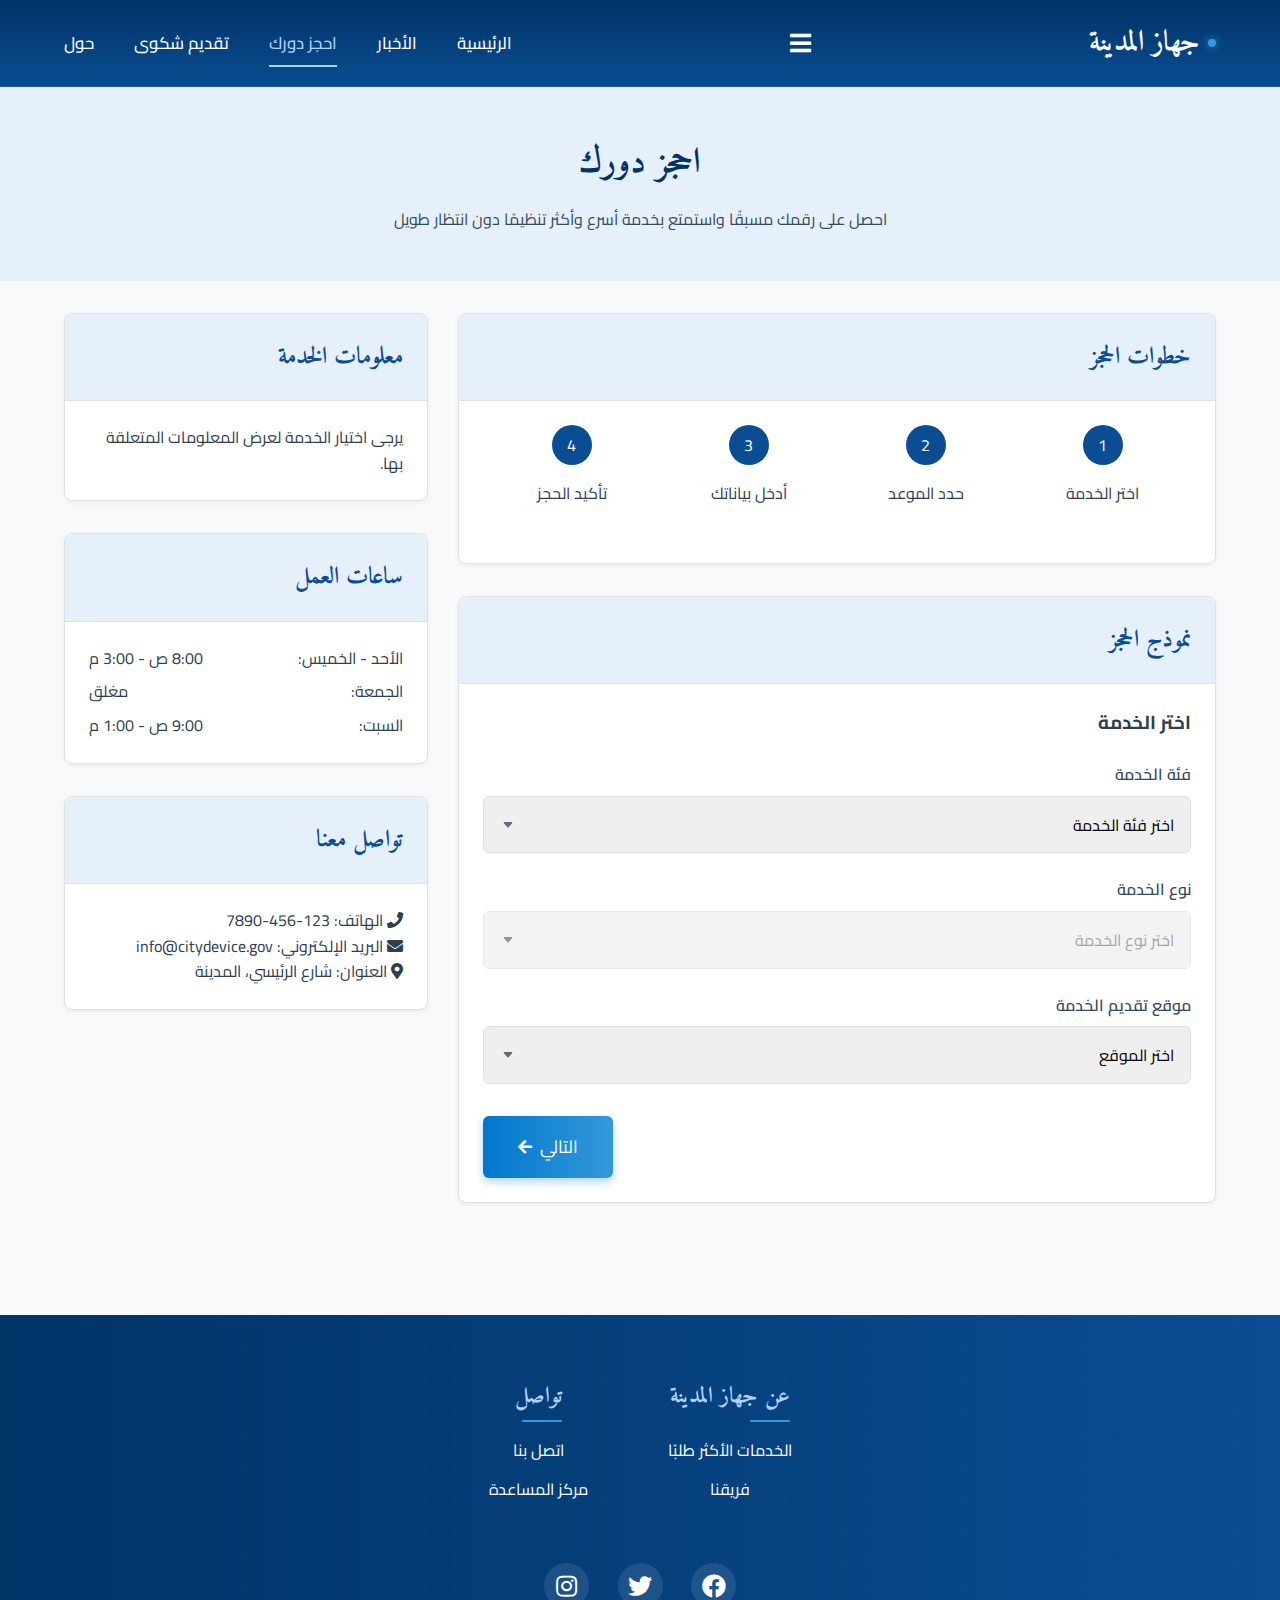
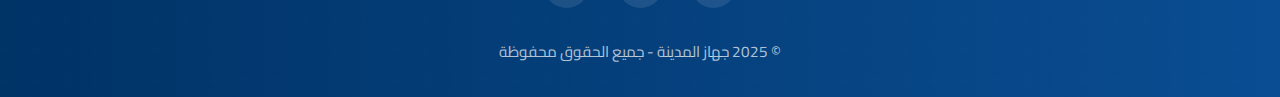
<file: booking.html>
<!DOCTYPE html>
<html lang="ar" dir="rtl">
<head>
    <meta charset="UTF-8">
    <meta name="viewport" content="width=device-width, initial-scale=1.0">
    <title>احجز دورك - جهاز المدينة</title>
    <!-- Font Awesome -->
    <link rel="stylesheet" href="https://cdnjs.cloudflare.com/ajax/libs/font-awesome/5.15.4/css/all.min.css">
    <!-- Google Fonts - Arabic -->
    <link href="https://fonts.googleapis.com/css2?family=Amiri:wght@400;700&family=Cairo:wght@400;500;600;700&family=Tajawal:wght@400;500;700&display=swap" rel="stylesheet">
    <!-- CSS (نفس ملف CSS من الصفحة الرئيسية) -->
    <link rel="stylesheet" href="style.css">
</head>
<body>
    <!-- Header (نفس الهيدر من الصفحة الرئيسية) -->
    <header class="header">
        <nav class="navbar">
            <div class="navbar-container">
                <div class="logo">
                    <a href="index.html">جهاز المدينة</a>
                </div>
                <input type="checkbox" id="menu-toggle" class="menu-toggle">
                <label for="menu-toggle" class="hamburger">
                    <i class="fas fa-bars"></i>
                </label>
                <ul class="nav-links">
                    <li><a href="index.html">الرئيسية</a></li>
                    <li><a href="news.html">الأخبار</a></li>
                    <li><a href="booking.html" class="active">احجز دورك</a></li>
                    <li><a href="complaint.html">تقديم شكوى</a></li>
                    <li><a href="about.html">حول</a></li>
                </ul>
            </div>
        </nav>
    </header>

    <!-- Main Content -->
    <main>
        <!-- Page Header -->
        <div class="page-header">
            <div class="container">
                <h1>احجز دورك</h1>
                <p>احصل على رقمك مسبقًا واستمتع بخدمة أسرع وأكثر تنظيمًا دون انتظار طويل</p>
            </div>
        </div>

        <div class="container">
            <div class="row">
                <div class="col-lg-8">
                    <!-- Booking Steps -->
                    <div class="card" style="margin-bottom: 2rem;">
                        <div class="card-header">
                            <h2>خطوات الحجز</h2>
                        </div>
                        <div class="card-body">
                            <div style="display: flex; justify-content: space-between; margin-bottom: 2rem;">
                                <div style="text-align: center; flex: 1;">
                                    <div style="width: 40px; height: 40px; background-color: var(--primary); color: white; border-radius: 50%; display: flex; align-items: center; justify-content: center; margin: 0 auto 1rem;">1</div>
                                    <p>اختر الخدمة</p>
                                </div>
                                <div style="text-align: center; flex: 1;">
                                    <div style="width: 40px; height: 40px; background-color: var(--primary); color: white; border-radius: 50%; display: flex; align-items: center; justify-content: center; margin: 0 auto 1rem;">2</div>
                                    <p>حدد الموعد</p>
                                </div>
                                <div style="text-align: center; flex: 1;">
                                    <div style="width: 40px; height: 40px; background-color: var(--primary); color: white; border-radius: 50%; display: flex; align-items: center; justify-content: center; margin: 0 auto 1rem;">3</div>
                                    <p>أدخل بياناتك</p>
                                </div>
                                <div style="text-align: center; flex: 1;">
                                    <div style="width: 40px; height: 40px; background-color: var(--primary); color: white; border-radius: 50%; display: flex; align-items: center; justify-content: center; margin: 0 auto 1rem;">4</div>
                                    <p>تأكيد الحجز</p>
                                </div>
                            </div>
                        </div>
                    </div>

                    <!-- Booking Form -->
                    <div class="card">
                        <div class="card-header">
                            <h2>نموذج الحجز</h2>
                        </div>
                        <div class="card-body">
                            <form id="bookingForm">
                                <!-- Step 1: Choose Service -->
                                <div id="step1" class="booking-step">
                                    <h3 style="margin-bottom: 1.5rem;">اختر الخدمة</h3>
                                    
                                    <div class="form-group">
                                        <label class="form-label" for="serviceCategory">فئة الخدمة</label>
                                        <select class="form-select" id="serviceCategory" required>
                                            <option value="" selected disabled>اختر فئة الخدمة</option>
                                            <option value="real-estate">الخدمات العقارية</option>
                                            <option value="permits">التراخيص</option>
                                            <option value="certificates">الشهادات</option>
                                            <option value="other">خدمات أخرى</option>
                                        </select>
                                    </div>
                                    
                                    <div class="form-group">
                                        <label class="form-label" for="serviceType">نوع الخدمة</label>
                                        <select class="form-select" id="serviceType" required disabled>
                                            <option value="" selected disabled>اختر نوع الخدمة</option>
                                            <!-- Options will be populated based on the selected category -->
                                        </select>
                                    </div>
                                    
                                    <div class="form-group">
                                        <label class="form-label" for="serviceLocation">موقع تقديم الخدمة</label>
                                        <select class="form-select" id="serviceLocation" required>
                                            <option value="" selected disabled>اختر الموقع</option>
                                            <option value="main">المقر الرئيسي</option>
                                            <option value="north">فرع المنطقة الشمالية</option>
                                            <option value="south">فرع المنطقة الجنوبية</option>
                                            <option value="east">فرع المنطقة الشرقية</option>
                                            <option value="west">فرع المنطقة الغربية</option>
                                        </select>
                                    </div>
                                    
                                    <div style="text-align: left; margin-top: 2rem;">
                                        <button type="button" class="btn" id="nextToStep2">
                                            التالي <i class="fas fa-arrow-left"></i>
                                        </button>
                                    </div>
                                </div>
                                
                                <!-- Step 2: Choose Date and Time -->
                                <div id="step2" class="booking-step" style="display: none;">
                                    <h3 style="margin-bottom: 1.5rem;">حدد الموعد</h3>
                                    
                                    <div class="form-group">
                                        <label class="form-label" for="bookingDate">تاريخ الحجز</label>
                                        <input type="date" class="form-control" id="bookingDate" required>
                                    </div>
                                    
                                    <div class="form-group">
                                        <label class="form-label" for="bookingTime">وقت الحجز</label>
                                        <select class="form-select" id="bookingTime" required>
                                            <option value="" selected disabled>اختر الوقت</option>
                                            <option value="09:00">09:00 صباحًا</option>
                                            <option value="10:00">10:00 صباحًا</option>
                                            <option value="11:00">11:00 صباحًا</option>
                                            <option value="12:00">12:00 ظهرًا</option>
                                            <option value="13:00">01:00 مساءً</option>
                                            <option value="14:00">02:00 مساءً</option>
                                        </select>
                                    </div>
                                    
                                    <div style="text-align: right; margin-top: 2rem; display: flex; gap: 1rem;">
                                        <button type="button" class="btn" id="backToStep1" style="background: var(--primary-lighter); color: var(--primary);">
                                            <i class="fas fa-arrow-right"></i> السابق
                                        </button>
                                        <button type="button" class="btn" id="nextToStep3">
                                            التالي <i class="fas fa-arrow-left"></i>
                                        </button>
                                    </div>
                                </div>
                                
                                <!-- Step 3: Personal Information -->
                                <div id="step3" class="booking-step" style="display: none;">
                                    <h3 style="margin-bottom: 1.5rem;">أدخل بياناتك</h3>
                                    
                                    <div class="form-group">
                                        <label class="form-label" for="fullName">الاسم الكامل</label>
                                        <input type="text" class="form-control" id="fullName" placeholder="أدخل اسمك الكامل" required>
                                    </div>
                                    
                                    <div class="form-group">
                                        <label class="form-label" for="nationalId">رقم الهوية</label>
                                        <input type="text" class="form-control" id="nationalId" placeholder="أدخل رقم الهوية" required>
                                    </div>
                                    
                                    <div class="form-group">
                                        <label class="form-label" for="phoneNumber">رقم الهاتف</label>
                                        <input type="tel" class="form-control" id="phoneNumber" placeholder="أدخل رقم هاتفك" required>
                                    </div>
                                    
                                    <div class="form-group">
                                        <label class="form-label" for="email">البريد الإلكتروني</label>
                                        <input type="email" class="form-control" id="email" placeholder="أدخل بريدك الإلكتروني" required>
                                    </div>
                                    
                                    <div style="text-align: right; margin-top: 2rem; display: flex; gap: 1rem;">
                                        <button type="button" class="btn" id="backToStep2" style="background: var(--primary-lighter); color: var(--primary);">
                                            <i class="fas fa-arrow-right"></i> السابق
                                        </button>
                                        <button type="button" class="btn" id="nextToStep4">
                                            التالي <i class="fas fa-arrow-left"></i>
                                        </button>
                                    </div>
                                </div>
                                
                                <!-- Step 4: Confirmation -->
                                <div id="step4" class="booking-step" style="display: none;">
                                    <h3 style="margin-bottom: 1.5rem;">تأكيد الحجز</h3>
                                    
                                    <div class="alert alert-info">
                                        <p>يرجى مراجعة بيانات الحجز قبل التأكيد</p>
                                    </div>
                                    
                                    <div style="background-color: var(--primary-lighter); padding: 1.5rem; border-radius: 8px; margin-bottom: 1.5rem;">
                                        <h4 style="margin-bottom: 1rem;">ملخص الحجز</h4>
                                        
                                        <div style="display: flex; margin-bottom: 0.5rem;">
                                            <div style="width: 40%; font-weight: 600;">الخدمة:</div>
                                            <div id="summaryService">-</div>
                                        </div>
                                        
                                        <div style="display: flex; margin-bottom: 0.5rem;">
                                            <div style="width: 40%; font-weight: 600;">الموقع:</div>
                                            <div id="summaryLocation">-</div>
                                        </div>
                                        
                                        <div style="display: flex; margin-bottom: 0.5rem;">
                                            <div style="width: 40%; font-weight: 600;">التاريخ:</div>
                                            <div id="summaryDate">-</div>
                                        </div>
                                        
                                        <div style="display: flex; margin-bottom: 0.5rem;">
                                            <div style="width: 40%; font-weight: 600;">الوقت:</div>
                                            <div id="summaryTime">-</div>
                                        </div>
                                        
                                        <div style="display: flex; margin-bottom: 0.5rem;">
                                            <div style="width: 40%; font-weight: 600;">الاسم:</div>
                                            <div id="summaryName">-</div>
                                        </div>
                                        
                                        <div style="display: flex; margin-bottom: 0.5rem;">
                                            <div style="width: 40%; font-weight: 600;">رقم الهاتف:</div>
                                            <div id="summaryPhone">-</div>
                                        </div>
                                    </div>
                                    
                                    <div class="form-group">
                                        <div style="display: flex; align-items: center; gap: 0.5rem;">
                                            <input type="checkbox" id="termsAgreement" required>
                                            <label for="termsAgreement">أوافق على الشروط والأحكام</label>
                                        </div>
                                    </div>
                                    
                                    <div style="text-align: right; margin-top: 2rem; display: flex; gap: 1rem;">
                                        <button type="button" class="btn" id="backToStep3" style="background: var(--primary-lighter); color: var(--primary);">
                                            <i class="fas fa-arrow-right"></i> السابق
                                        </button>
                                        <button type="submit" class="btn btn-success">
                                            <i class="fas fa-check"></i> تأكيد الحجز
                                        </button>
                                    </div>
                                </div>
                            </form>
                        </div>
                    </div>
                </div>
                
                <div class="col-lg-4">
                    <!-- Sidebar -->
                    <div class="card">
                        <div class="card-header">
                            <h2>معلومات الخدمة</h2>
                        </div>
                        <div class="card-body">
                            <div id="serviceInfo">
                                <p>يرجى اختيار الخدمة لعرض المعلومات المتعلقة بها.</p>
                            </div>
                        </div>
                    </div>
                    
                    <div class="card" style="margin-top: 2rem;">
                        <div class="card-header">
                            <h2>ساعات العمل</h2>
                        </div>
                        <div class="card-body">
                            <div style="display: flex; justify-content: space-between; margin-bottom: 0.5rem;">
                                <span>الأحد - الخميس:</span>
                                <span>8:00 ص - 3:00 م</span>
                            </div>
                            <div style="display: flex; justify-content: space-between; margin-bottom: 0.5rem;">
                                <span>الجمعة:</span>
                                <span>مغلق</span>
                            </div>
                            <div style="display: flex; justify-content: space-between;">
                                <span>السبت:</span>
                                <span>9:00 ص - 1:00 م</span>
                            </div>
                        </div>
                    </div>
                    
                    <div class="card" style="margin-top: 2rem;">
                        <div class="card-header">
                            <h2>تواصل معنا</h2>
                        </div>
                        <div class="card-body">
                            <p><i class="fas fa-phone"></i> الهاتف: 123-456-7890</p>
                            <p><i class="fas fa-envelope"></i> البريد الإلكتروني: info@citydevice.gov</p>
                            <p><i class="fas fa-map-marker-alt"></i> العنوان: شارع الرئيسي، المدينة</p>
                        </div>
                    </div>
                </div>
            </div>
        </div>
    </main>

    <!-- Footer (نفس الفوتر من الصفحة الرئيسية) -->
    <footer class="footer">
        <div class="footer-container">
            <div class="footer-column">
                <h3>عن جهاز المدينة</h3>
                <p>الخدمات الأكثر طلبًا</p>
                <p>فريقنا</p>
            </div>
            <div class="footer-column">
                <h3>تواصل</h3>
                <p>اتصل بنا</p>
                <p>مركز المساعدة</p>
            </div>
        </div>
        <div class="social-icons">
            <i class="fab fa-facebook"></i>
            <i class="fab fa-twitter"></i>
            <i class="fab fa-instagram"></i>
        </div>
        <div class="copyright">
            &copy; 2025 جهاز المدينة - جميع الحقوق محفوظة
        </div>
    </footer>

    <script>
        // Highlight active nav link based on current URL
        const links = document.querySelectorAll(".nav-links a");
        const currentUrl = window.location.href;
        links.forEach(link => {
            if (currentUrl.includes(link.getAttribute("href"))) {
                link.classList.add("active");
            }
        });

        // Mobile menu toggle
        const menuToggle = document.getElementById('menu-toggle');
        const body = document.body;
        
        menuToggle.addEventListener('change', function() {
            if(this.checked) {
                body.style.overflow = 'hidden';
            } else {
                body.style.overflow = 'auto';
            }
        });

        // Booking form steps navigation
        document.getElementById('nextToStep2').addEventListener('click', function() {
            document.getElementById('step1').style.display = 'none';
            document.getElementById('step2').style.display = 'block';
        });
        
        document.getElementById('backToStep1').addEventListener('click', function() {
            document.getElementById('step2').style.display = 'none';
            document.getElementById('step1').style.display = 'block';
        });
        
        document.getElementById('nextToStep3').addEventListener('click', function() {
            document.getElementById('step2').style.display = 'none';
            document.getElementById('step3').style.display = 'block';
        });
        
        document.getElementById('backToStep2').addEventListener('click', function() {
            document.getElementById('step3').style.display = 'none';
            document.getElementById('step2').style.display = 'block';
        });
        
        document.getElementById('nextToStep4').addEventListener('click', function() {
            // Update summary
            document.getElementById('summaryService').textContent = document.getElementById('serviceType').options[document.getElementById('serviceType').selectedIndex].text;
            document.getElementById('summaryLocation').textContent = document.getElementById('serviceLocation').options[document.getElementById('serviceLocation').selectedIndex].text;
            document.getElementById('summaryDate').textContent = document.getElementById('bookingDate').value;
            document.getElementById('summaryTime').textContent = document.getElementById('bookingTime').options[document.getElementById('bookingTime').selectedIndex].text;
            document.getElementById('summaryName').textContent = document.getElementById('fullName').value;
            document.getElementById('summaryPhone').textContent = document.getElementById('phoneNumber').value;
            
            document.getElementById('step3').style.display = 'none';
            document.getElementById('step4').style.display = 'block';
        });
        
        document.getElementById('backToStep3').addEventListener('click', function() {
            document.getElementById('step4').style.display = 'none';
            document.getElementById('step3').style.display = 'block';
        });
        
        // Service category change
        document.getElementById('serviceCategory').addEventListener('change', function() {
            const serviceType = document.getElementById('serviceType');
            serviceType.disabled = false;
            serviceType.innerHTML = '<option value="" selected disabled>اختر نوع الخدمة</option>';
            
            // Populate service types based on selected category
            if (this.value === 'real-estate') {
                serviceType.innerHTML += `
                    <option value="property-registration">تسجيل عقار</option>
                    <option value="property-transfer">نقل ملكية</option>
                    <option value="demolition-permit">قرار هدم</option>
                    <option value="building-permit">رخصة بناء</option>
                `;
                
                // Update service info
                document.getElementById('serviceInfo').innerHTML = `
                    <h3>الخدمات العقارية</h3>
                    <p>تشمل خدمات تسجيل وتوثيق العقارات، نقل الملكية، إصدار رخص البناء والهدم وغيرها من الخدمات العقارية.</p>
                    <p><strong>المستندات المطلوبة:</strong></p>
                    <ul>
                        <li>صورة الهوية</li>
                        <li>صك الملكية</li>
                        <li>مخطط العقار</li>
                    </ul>
                `;
            } else if (this.value === 'permits') {
                serviceType.innerHTML += `
                    <option value="commercial-permit">ترخيص تجاري</option>
                    <option value="advertising-permit">ترخيص إعلاني</option>
                    <option value="event-permit">ترخيص فعالية</option>
                `;
                
                // Update service info
                document.getElementById('serviceInfo').innerHTML = `
                    <h3>التراخيص</h3>
                    <p>تشمل إصدار وتجديد التراخيص التجارية والإعلانية وتراخيص الفعاليات وغيرها.</p>
                    <p><strong>المستندات المطلوبة:</strong></p>
                    <ul>
                        <li>صورة الهوية</li>
                        <li>السجل التجاري</li>
                        <li>عقد الإيجار</li>
                    </ul>
                `;
            } else if (this.value === 'certificates') {
                serviceType.innerHTML += `
                    <option value="clearance-certificate">شهادة براءة ذمة</option>
                    <option value="completion-certificate">شهادة إتمام بناء</option>
                    <option value="compliance-certificate">شهادة التزام</option>
                `;
                
                // Update service info
                document.getElementById('serviceInfo').innerHTML = `
                    <h3>الشهادات</h3>
                    <p>تشمل إصدار شهادات براءة الذمة، شهادات إتمام البناء، شهادات الالتزام وغيرها.</p>
                    <p><strong>المستندات المطلوبة:</strong></p>
                    <ul>
                        <li>صورة الهوية</li>
                        <li>المستندات ذات الصلة بالشهادة المطلوبة</li>
                    </ul>
                `;
            } else if (this.value === 'other') {
                serviceType.innerHTML += `
                    <option value="consultation">استشارة</option>
                    <option value="complaint-follow-up">متابعة شكوى</option>
                    <option value="general-inquiry">استفسار عام</option>
                `;
                
                // Update service info
                document.getElementById('serviceInfo').innerHTML = `
                    <h3>خدمات أخرى</h3>
                    <p>تشمل الاستشارات، متابعة الشكاوى، الاستفسارات العامة وغيرها من الخدمات.</p>
                    <p><strong>المستندات المطلوبة:</strong></p>
                    <ul>
                        <li>صورة الهوية</li>
                        <li>أي مستندات ذات صلة بالخدمة المطلوبة</li>
                    </ul>
                `;
            }
        });
        
        // Form submission
        document.getElementById('bookingForm').addEventListener('submit', function(e) {
            e.preventDefault();
            
            // Here you would normally send the form data to the server
            // For demonstration, we'll just show a success message
            
            alert('تم تأكيد الحجز بنجاح! سيتم إرسال تفاصيل الحجز إلى بريدك الإلكتروني.');
            window.location.href = 'index.html';
        });
    </script>
</body>
</html>
</file>
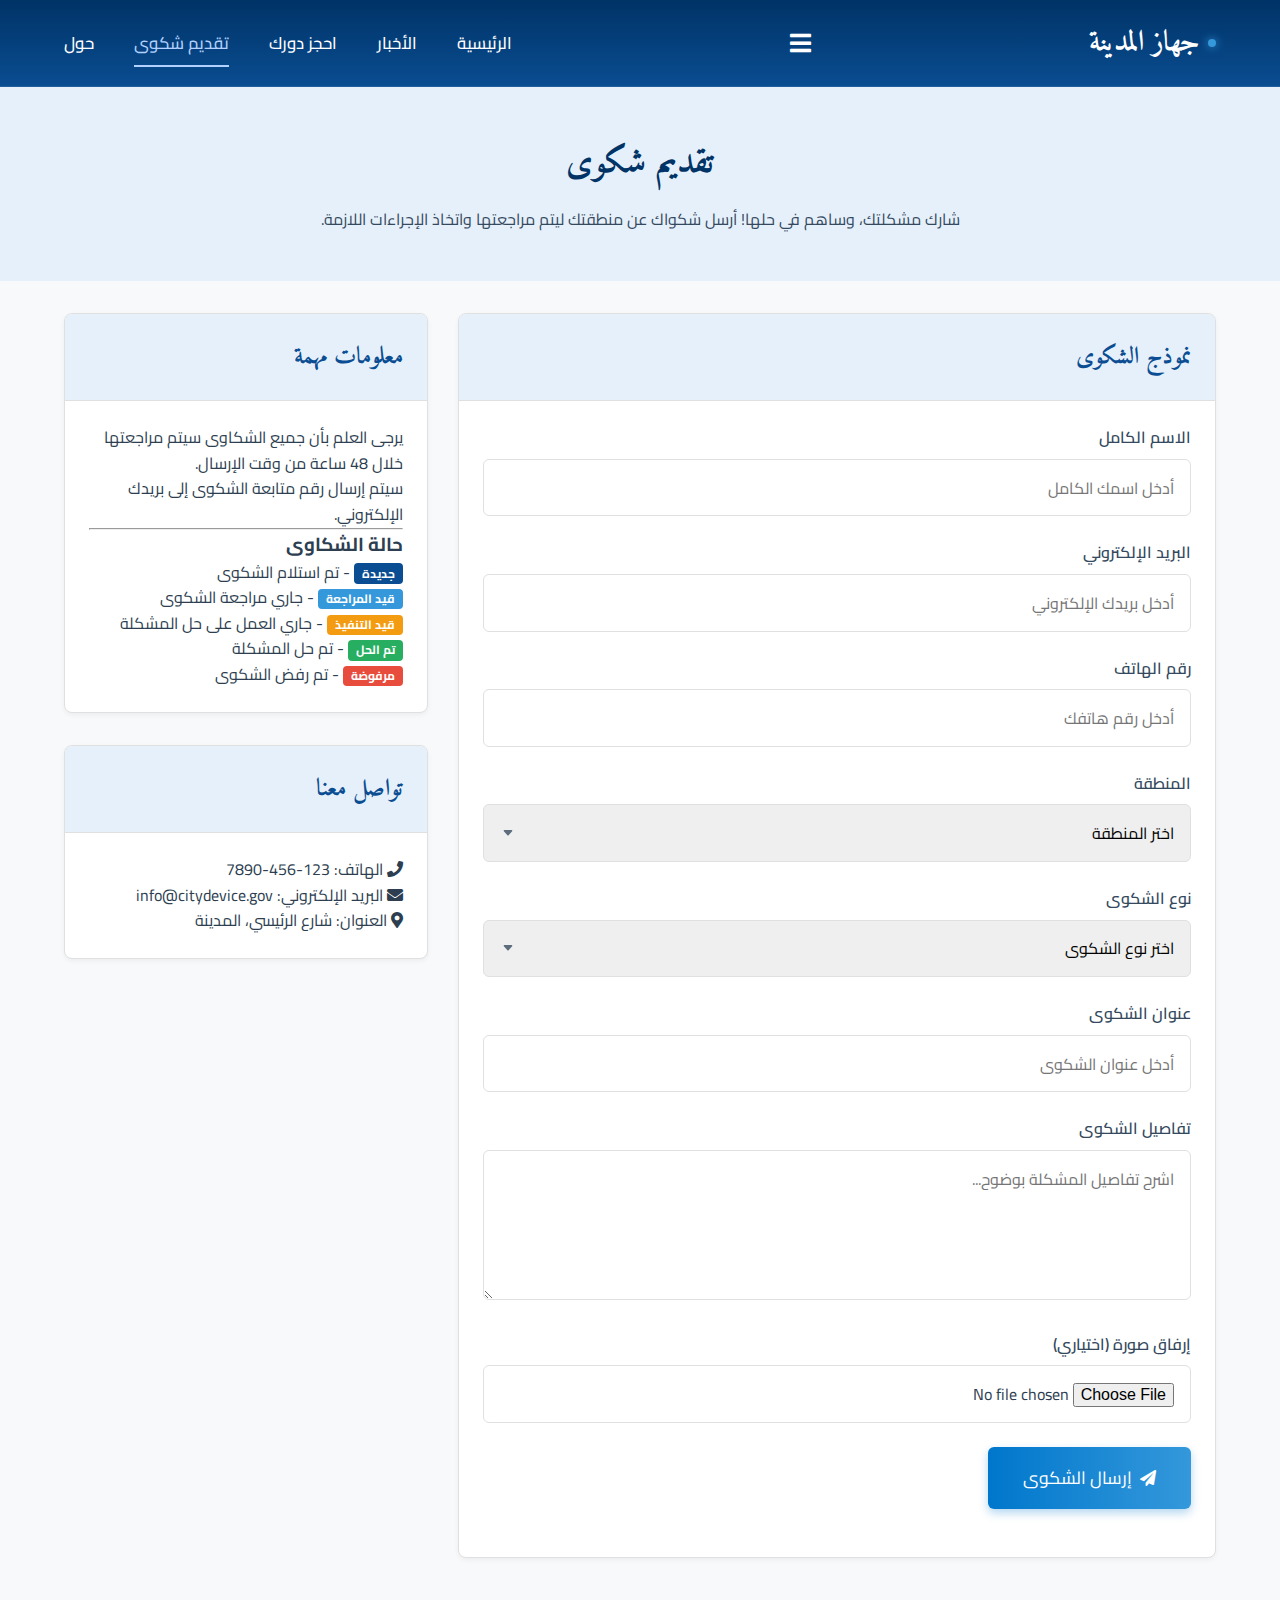
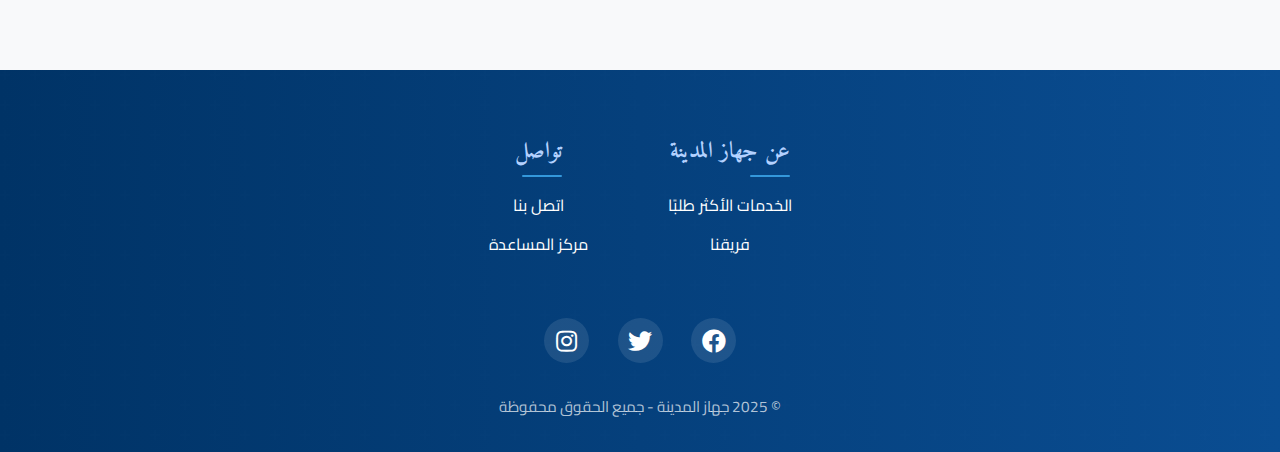
<file: complaint.html>
<!DOCTYPE html>
<html lang="ar" dir="rtl">
<head>
    <meta charset="UTF-8">
    <meta name="viewport" content="width=device-width, initial-scale=1.0">
    <title>تقديم شكوى - جهاز المدينة</title>
    <!-- Font Awesome -->
    <link rel="stylesheet" href="https://cdnjs.cloudflare.com/ajax/libs/font-awesome/5.15.4/css/all.min.css">
    <!-- Google Fonts - Arabic -->
    <link href="https://fonts.googleapis.com/css2?family=Amiri:wght@400;700&family=Cairo:wght@400;500;600;700&family=Tajawal:wght@400;500;700&display=swap" rel="stylesheet">
    <!-- CSS (نفس ملف CSS من الصفحة الرئيسية) -->
    <link rel="stylesheet" href="style.css">
</head>
<body>
    <!-- Header (نفس الهيدر من الصفحة الرئيسية) -->
    <header class="header">
        <nav class="navbar">
            <div class="navbar-container">
                <div class="logo">
                    <a href="index.html">جهاز المدينة</a>
                </div>
                <input type="checkbox" id="menu-toggle" class="menu-toggle">
                <label for="menu-toggle" class="hamburger">
                    <i class="fas fa-bars"></i>
                </label>
                <ul class="nav-links">
                    <li><a href="index.html">الرئيسية</a></li>
                    <li><a href="news.html">الأخبار</a></li>
                    <li><a href="booking.html">احجز دورك</a></li>
                    <li><a href="complaint.html" class="active">تقديم شكوى</a></li>
                    <li><a href="about.html">حول</a></li>
                </ul>
            </div>
        </nav>
    </header>

    <!-- Main Content -->
    <main>
        <!-- Page Header -->
        <div class="page-header">
            <div class="container">
                <h1>تقديم شكوى</h1>
                <p>شارك مشكلتك، وساهم في حلها! أرسل شكواك عن منطقتك ليتم مراجعتها واتخاذ الإجراءات اللازمة.</p>
            </div>
        </div>

        <div class="container">
            <div class="row">
                <div class="col-lg-8">
                    <!-- Complaint Form -->
                    <div class="card">
                        <div class="card-header">
                            <h2>نموذج الشكوى</h2>
                        </div>
                        <div class="card-body">
                            <form id="complaintForm">
                                <div class="form-group">
                                    <label class="form-label" for="name">الاسم الكامل</label>
                                    <input type="text" class="form-control" id="name" placeholder="أدخل اسمك الكامل" required>
                                </div>
                                
                                <div class="form-group">
                                    <label class="form-label" for="email">البريد الإلكتروني</label>
                                    <input type="email" class="form-control" id="email" placeholder="أدخل بريدك الإلكتروني" required>
                                </div>
                                
                                <div class="form-group">
                                    <label class="form-label" for="phone">رقم الهاتف</label>
                                    <input type="tel" class="form-control" id="phone" placeholder="أدخل رقم هاتفك">
                                </div>
                                
                                <div class="form-group">
                                    <label class="form-label" for="area">المنطقة</label>
                                    <select class="form-select" id="area" required>
                                        <option value="" selected disabled>اختر المنطقة</option>
                                        <option value="area1">المنطقة الأولى</option>
                                        <option value="area2">المنطقة الثانية</option>
                                        <option value="area3">المنطقة الثالثة</option>
                                        <option value="area4">المنطقة الرابعة</option>
                                    </select>
                                </div>
                                
                                <div class="form-group">
                                    <label class="form-label" for="complaintType">نوع الشكوى</label>
                                    <select class="form-select" id="complaintType" required>
                                        <option value="" selected disabled>اختر نوع الشكوى</option>
                                        <option value="water">مشكلة في المياه</option>
                                        <option value="electricity">مشكلة في الكهرباء</option>
                                        <option value="roads">مشكلة في الطرق</option>
                                        <option value="sanitation">مشكلة في الصرف الصحي</option>
                                        <option value="garbage">مشكلة في النظافة</option>
                                        <option value="other">أخرى</option>
                                    </select>
                                </div>
                                
                                <div class="form-group">
                                    <label class="form-label" for="subject">عنوان الشكوى</label>
                                    <input type="text" class="form-control" id="subject" placeholder="أدخل عنوان الشكوى" required>
                                </div>
                                
                                <div class="form-group">
                                    <label class="form-label" for="description">تفاصيل الشكوى</label>
                                    <textarea class="form-textarea" id="description" placeholder="اشرح تفاصيل المشكلة بوضوح..." required></textarea>
                                </div>
                                
                                <div class="form-group">
                                    <label class="form-label" for="attachment">إرفاق صورة (اختياري)</label>
                                    <input type="file" class="form-control" id="attachment" accept="image/*">
                                </div>
                                
                                <div class="form-group">
                                    <button type="submit" class="btn">
                                        <i class="fas fa-paper-plane"></i> إرسال الشكوى
                                    </button>
                                </div>
                            </form>
                        </div>
                    </div>
                </div>
                
                <div class="col-lg-4">
                    <!-- Sidebar -->
                    <div class="card">
                        <div class="card-header">
                            <h2>معلومات مهمة</h2>
                        </div>
                        <div class="card-body">
                            <p>يرجى العلم بأن جميع الشكاوى سيتم مراجعتها خلال 48 ساعة من وقت الإرسال.</p>
                            <p>سيتم إرسال رقم متابعة الشكوى إلى بريدك الإلكتروني.</p>
                            <hr>
                            <h3>حالة الشكاوى</h3>
                            <ul>
                                <li><span class="badge badge-primary">جديدة</span> - تم استلام الشكوى</li>
                                <li><span class="badge badge-info">قيد المراجعة</span> - جاري مراجعة الشكوى</li>
                                <li><span class="badge badge-warning">قيد التنفيذ</span> - جاري العمل على حل المشكلة</li>
                                <li><span class="badge badge-success">تم الحل</span> - تم حل المشكلة</li>
                                <li><span class="badge badge-danger">مرفوضة</span> - تم رفض الشكوى</li>
                            </ul>
                        </div>
                    </div>
                    
                    <div class="card">
                        <div class="card-header">
                            <h2>تواصل معنا</h2>
                        </div>
                        <div class="card-body">
                            <p><i class="fas fa-phone"></i> الهاتف: 123-456-7890</p>
                            <p><i class="fas fa-envelope"></i> البريد الإلكتروني: info@citydevice.gov</p>
                            <p><i class="fas fa-map-marker-alt"></i> العنوان: شارع الرئيسي، المدينة</p>
                        </div>
                    </div>
                </div>
            </div>
        </div>
    </main>

    <!-- Footer (نفس الفوتر من الصفحة الرئيسية) -->
    <footer class="footer">
        <div class="footer-container">
            <div class="footer-column">
                <h3>عن جهاز المدينة</h3>
                <p>الخدمات الأكثر طلبًا</p>
                <p>فريقنا</p>
            </div>
            <div class="footer-column">
                <h3>تواصل</h3>
                <p>اتصل بنا</p>
                <p>مركز المساعدة</p>
            </div>
        </div>
        <div class="social-icons">
            <i class="fab fa-facebook"></i>
            <i class="fab fa-twitter"></i>
            <i class="fab fa-instagram"></i>
        </div>
        <div class="copyright">
            &copy; 2025 جهاز المدينة - جميع الحقوق محفوظة
        </div>
    </footer>

    <script>
        // Highlight active nav link based on current URL
        const links = document.querySelectorAll(".nav-links a");
        const currentUrl = window.location.href;
        links.forEach(link => {
            if (currentUrl.includes(link.getAttribute("href"))) {
                link.classList.add("active");
            }
        });

        // Mobile menu toggle
        const menuToggle = document.getElementById('menu-toggle');
        const body = document.body;
        
        menuToggle.addEventListener('change', function() {
            if(this.checked) {
                body.style.overflow = 'hidden';
            } else {
                body.style.overflow = 'auto';
            }
        });

        // Form submission
        document.getElementById('complaintForm').addEventListener('submit', function(e) {
            e.preventDefault();
            
            // Here you would normally send the form data to the server
            // For demonstration, we'll just show a success message
            
            alert('تم إرسال الشكوى بنجاح! سيتم التواصل معك قريبًا.');
            this.reset();
        });
    </script>
</body>
</html>
</file>
<file: style.css>
/* Reset and Base Styles */
* {
    margin: 0;
    padding: 0;
    box-sizing: border-box;
    direction: rtl;
}

:root {
    --primary: #0a4d92;
    --primary-dark: #003366;
    --primary-light: #2a75c0;
    --primary-lighter: #e6f0fa;
    --secondary: #00264d;
    --accent: #0077cc;
    --accent-light: #3498db;
    --text-dark: #2c3e50;
    --text-medium: #34495e;
    --text-light: #5d6d7e;
    --white: #ffffff;
    --background: #f8f9fa;
    --card-bg: #ffffff;
    --border-color: #e0e0e0;
    --shadow-sm: 0 2px 5px rgba(0, 0, 0, 0.05);
    --shadow-md: 0 4px 10px rgba(0, 0, 0, 0.08);
    --transition: all 0.3s ease;
    --success: #27ae60;
    --warning: #f39c12;
    --danger: #e74c3c;
    --info: #3498db;
}

body {
    background-color: var(--background);
    color: var(--text-dark);
    line-height: 1.6;
    font-family: 'Cairo', 'Tajawal', sans-serif;
    min-height: 100vh;
    display: flex;
    flex-direction: column;
}

a {
    text-decoration: none;
    color: inherit;
}

ul {
    list-style: none;
}

main {
    flex: 1;
}

/* Header Styles */
.header {
    background: linear-gradient(to bottom, var(--primary-dark), var(--primary));
    color: var(--white);
    position: relative;
}

/* Navbar Styles */
.navbar {
    position: relative;
    z-index: 10;
    padding: 0.5rem 0;
    border-bottom: 1px solid rgba(255, 255, 255, 0.1);
}

.navbar-container {
    display: flex;
    justify-content: space-between;
    align-items: center;
    padding: 0.5rem 5%;
    max-width: 1400px;
    margin: 0 auto;
    height: 70px;
}

.logo a {
    font-size: 1.8rem;
    font-weight: 700;
    color: var(--white);
    font-family: 'Amiri', serif;
    display: flex;
    align-items: center;
    gap: 0.5rem;
}

.logo a:before {
    content: '';
    display: inline-block;
    width: 8px;
    height: 8px;
    background-color: var(--accent-light);
    border-radius: 50%;
    box-shadow: 0 0 10px var(--accent-light);
}

.nav-links {
    display: flex;
    gap: 2.5rem;
}

.nav-links a {
    color: var(--white);
    font-size: 1.05rem;
    font-weight: 500;
    padding: 0.5rem 0;
    position: relative;
    transition: var(--transition);
    font-family: 'Cairo', sans-serif;
}

.nav-links a:hover, .nav-links a.active {
    color: #b3d1ff;
}

.nav-links a:after {
    content: '';
    position: absolute;
    width: 0;
    height: 2px;
    bottom: 0;
    right: 0;
    background-color: #b3d1ff;
    transition: width 0.3s ease;
}

.nav-links a:hover:after, .nav-links a.active:after {
    width: 100%;
}

.menu-toggle {
    display: none;
}

.hamburger {
    display: none;
    font-size: 1.5rem;
    cursor: pointer;
    color: var(--white);
    width: 40px;
    height: 40px;
    border-radius: 50%;
    display: flex;
    align-items: center;
    justify-content: center;
    transition: var(--transition);
}

.hamburger:hover {
    background-color: rgba(255, 255, 255, 0.1);
}

/* Page Header */
.page-header {
    text-align: center;
    padding: 3rem 0;
    background: var(--primary-lighter);
    margin-bottom: 2rem;
}

.page-header h1 {
    font-size: 2.2rem;
    color: var(--primary-dark);
    margin-bottom: 1rem;
    font-family: 'Amiri', serif;
}

.page-header p {
    color: var(--text-medium);
    max-width: 700px;
    margin: 0 auto;
    font-family: 'Cairo', sans-serif;
}

/* Container */
.container {
    max-width: 1400px;
    margin: 0 auto;
    padding: 0 5%;
}

/* Button Styles */
.btn {
    background: linear-gradient(to right, var(--accent), var(--accent-light));
    color: var(--white);
    border: none;
    padding: 0.9rem 2.2rem;
    border-radius: 6px;
    font-size: 1.1rem;
    cursor: pointer;
    transition: var(--transition);
    display: inline-flex;
    align-items: center;
    gap: 0.5rem;
    font-family: 'Cairo', sans-serif;
    box-shadow: 0 4px 10px rgba(0, 119, 204, 0.3);
}

.btn:hover {
    background: linear-gradient(to right, var(--accent-light), var(--accent));
    transform: translateY(-2px);
    box-shadow: 0 6px 15px rgba(0, 119, 204, 0.4);
}

.btn i {
    font-size: 1rem;
}

.btn-sm {
    padding: 0.6rem 1.5rem;
    font-size: 0.9rem;
}

.btn-success {
    background: linear-gradient(to right, #27ae60, #2ecc71);
    box-shadow: 0 4px 10px rgba(39, 174, 96, 0.3);
}

.btn-success:hover {
    background: linear-gradient(to right, #2ecc71, #27ae60);
    box-shadow: 0 6px 15px rgba(39, 174, 96, 0.4);
}

.btn-warning {
    background: linear-gradient(to right, #f39c12, #f1c40f);
    box-shadow: 0 4px 10px rgba(243, 156, 18, 0.3);
}

.btn-warning:hover {
    background: linear-gradient(to right, #f1c40f, #f39c12);
    box-shadow: 0 6px 15px rgba(243, 156, 18, 0.4);
}

.btn-danger {
    background: linear-gradient(to right, #e74c3c, #f5b7b1);
    box-shadow: 0 4px 10px rgba(231, 76, 60, 0.3);
}

.btn-danger:hover {
    background: linear-gradient(to right, #f5b7b1, #e74c3c);
    box-shadow: 0 6px 15px rgba(231, 76, 60, 0.4);
}

/* Card Styles */
.card {
    background-color: var(--card-bg);
    border-radius: 8px;
    box-shadow: var(--shadow-sm);
    transition: var(--transition);
    border: 1px solid var(--border-color);
    overflow: hidden;
    margin-bottom: 2rem;
}

.card:hover {
    box-shadow: var(--shadow-md);
}

.card-header {
    padding: 1.5rem;
    border-bottom: 1px solid var(--border-color);
    background-color: var(--primary-lighter);
}

.card-header h2 {
    font-size: 1.5rem;
    color: var(--primary);
    font-family: 'Amiri', serif;
}

.card-body {
    padding: 1.5rem;
}

.card-footer {
    padding: 1.5rem;
    border-top: 1px solid var(--border-color);
    background-color: rgba(0, 0, 0, 0.02);
}

/* Form Styles */
.form-group {
    margin-bottom: 1.5rem;
}

.form-label {
    display: block;
    margin-bottom: 0.5rem;
    font-weight: 600;
    color: var(--text-medium);
}

.form-control {
    width: 100%;
    padding: 0.8rem 1rem;
    border: 1px solid var(--border-color);
    border-radius: 6px;
    font-size: 1rem;
    font-family: 'Cairo', sans-serif;
    transition: var(--transition);
}

.form-control:focus {
    outline: none;
    border-color: var(--accent);
    box-shadow: 0 0 0 3px rgba(0, 119, 204, 0.2);
}

.form-select {
    width: 100%;
    padding: 0.8rem 1rem;
    border: 1px solid var(--border-color);
    border-radius: 6px;
    font-size: 1rem;
    font-family: 'Cairo', sans-serif;
    transition: var(--transition);
    appearance: none;
    background-image: url("data:image/svg+xml,%3Csvg xmlns='http://www.w3.org/2000/svg' width='16' height='16' fill='%235d6d7e' viewBox='0 0 16 16'%3E%3Cpath d='M7.247 11.14 2.451 5.658C1.885 5.013 2.345 4 3.204 4h9.592a1 1 0 0 1 .753 1.659l-4.796 5.48a1 1 0 0 1-1.506 0z'/%3E%3C/svg%3E");
    background-repeat: no-repeat;
    background-position: left 1rem center;
    background-size: 16px 12px;
}

.form-select:focus {
    outline: none;
    border-color: var(--accent);
    box-shadow: 0 0 0 3px rgba(0, 119, 204, 0.2);
}

.form-textarea {
    width: 100%;
    padding: 0.8rem 1rem;
    border: 1px solid var(--border-color);
    border-radius: 6px;
    font-size: 1rem;
    font-family: 'Cairo', sans-serif;
    transition: var(--transition);
    min-height: 150px;
    resize: vertical;
}

.form-textarea:focus {
    outline: none;
    border-color: var(--accent);
    box-shadow: 0 0 0 3px rgba(0, 119, 204, 0.2);
}

/* Table Styles */
.table {
    width: 100%;
    border-collapse: collapse;
    margin-bottom: 1.5rem;
}

.table th,
.table td {
    padding: 1rem;
    text-align: right;
    border-bottom: 1px solid var(--border-color);
}

.table th {
    background-color: var(--primary-lighter);
    color: var(--primary-dark);
    font-weight: 600;
}

.table tr:hover {
    background-color: rgba(0, 0, 0, 0.02);
}

.table-striped tbody tr:nth-of-type(odd) {
    background-color: rgba(0, 0, 0, 0.02);
}

/* Badge Styles */
.badge {
    display: inline-block;
    padding: 0.35em 0.65em;
    font-size: 0.75em;
    font-weight: 700;
    line-height: 1;
    color: var(--white);
    text-align: center;
    white-space: nowrap;
    vertical-align: baseline;
    border-radius: 0.25rem;
}

.badge-primary {
    background-color: var(--primary);
}

.badge-success {
    background-color: var(--success);
}

.badge-warning {
    background-color: var(--warning);
}

.badge-danger {
    background-color: var(--danger);
}

.badge-info {
    background-color: var(--info);
}

/* Alert Styles */
.alert {
    position: relative;
    padding: 1rem 1.5rem;
    margin-bottom: 1rem;
    border: 1px solid transparent;
    border-radius: 6px;
}

.alert-success {
    color: #0f5132;
    background-color: #d1e7dd;
    border-color: #badbcc;
}

.alert-warning {
    color: #664d03;
    background-color: #fff3cd;
    border-color: #ffecb5;
}

.alert-danger {
    color: #842029;
    background-color: #f8d7da;
    border-color: #f5c2c7;
}

.alert-info {
    color: #055160;
    background-color: #cff4fc;
    border-color: #b6effb;
}

/* Footer */
.footer {
    background: linear-gradient(to right, var(--primary-dark), var(--primary));
    color: var(--white);
    padding: 4rem 5% 2rem;
    text-align: center;
    position: relative;
    overflow: hidden;
    margin-top: 5rem;
}

.footer:before {
    content: '';
    position: absolute;
    top: 0;
    left: 0;
    width: 100%;
    height: 100%;
    background: url("data:image/svg+xml,%3Csvg width='60' height='60' viewBox='0 0 60 60' xmlns='http://www.w3.org/2000/svg'%3E%3Cg fill='none' fill-rule='evenodd'%3E%3Cg fill='%23ffffff' fill-opacity='0.05'%3E%3Cpath d='M36 34v-4h-2v4h-4v2h4v4h2v-4h4v-2h-4zm0-30V0h-2v4h-4v2h4v4h2V6h4V4h-4zM6 34v-4H4v4H0v2h4v4h2v-4h4v-2H6zM6 4V0H4v4H0v2h4v4h2V6h4V4H6z'/%3E%3C/g%3E%3C/g%3E%3C/svg%3E");
    opacity: 0.1;
}

.footer-container {
    display: flex;
    justify-content: center;
    gap: 5rem;
    margin-bottom: 3rem;
    flex-wrap: wrap;
    position: relative;
    z-index: 2;
}

.footer-column h3 {
    font-size: 1.4rem;
    margin-bottom: 1.5rem;
    color: #b3d1ff;
    font-family: 'Amiri', serif;
    position: relative;
    display: inline-block;
}

.footer-column h3:after {
    content: '';
    position: absolute;
    width: 40px;
    height: 2px;
    background-color: var(--accent-light);
    bottom: -8px;
    right: 0;
    border-radius: 2px;
}

.footer-column p {
    margin-bottom: 0.8rem;
    cursor: pointer;
    transition: var(--transition);
    font-family: 'Cairo', sans-serif;
}

.footer-column p:hover {
    color: #b3d1ff;
    transform: translateX(-5px);
}

.social-icons {
    display: flex;
    justify-content: center;
    gap: 1.8rem;
    margin-bottom: 2rem;
    position: relative;
    z-index: 2;
}

.social-icons i {
    font-size: 1.5rem;
    cursor: pointer;
    transition: var(--transition);
    width: 45px;
    height: 45px;
    background-color: rgba(255, 255, 255, 0.1);
    border-radius: 50%;
    display: flex;
    align-items: center;
    justify-content: center;
}

.social-icons i:hover {
    color: var(--accent-light);
    background-color: rgba(255, 255, 255, 0.2);
    transform: translateY(-5px);
}

.copyright {
    margin-top: 20px;
    font-size: 0.95rem;
    color: rgba(255, 255, 255, 0.7);
    position: relative;
    z-index: 2;
    font-family: 'Cairo', sans-serif;
}

/* Grid System */
.row {
    display: flex;
    flex-wrap: wrap;
    margin-right: -15px;
    margin-left: -15px;
}

.col {
    flex: 1 0 0%;
    padding-right: 15px;
    padding-left: 15px;
}

.col-12 {
    flex: 0 0 auto;
    width: 100%;
    padding-right: 15px;
    padding-left: 15px;
}

.col-md-6 {
    flex: 0 0 auto;
    width: 100%;
    padding-right: 15px;
    padding-left: 15px;
}

.col-lg-4 {
    flex: 0 0 auto;
    width: 100%;
    padding-right: 15px;
    padding-left: 15px;
}

.col-lg-8 {
    flex: 0 0 auto;
    width: 100%;
    padding-right: 15px;
    padding-left: 15px;
}

/* Responsive Design */
@media (min-width: 768px) {
    .col-md-6 {
        width: 50%;
    }
}

@media (min-width: 992px) {
    .col-lg-4 {
        width: 33.333333%;
    }
    .col-lg-8 {
        width: 66.666667%;
    }
}

@media (max-width: 992px) {
    .booking-section {
        flex-direction: column;
    }
    
    .booking-section img {
        width: 100%;
        height: 350px;
    }
    
    .booking-content {
        padding: 2.5rem;
    }
}

@media (max-width: 768px) {
    .hamburger {
        display: flex;
    }
    
    .nav-links {
        position: fixed;
        top: 0;
        right: -100%;
        width: 75%;
        height: 100vh;
        background: linear-gradient(to bottom, var(--primary-dark), var(--primary));
        flex-direction: column;
        align-items: center;
        justify-content: center;
        transition: right 0.4s cubic-bezier(0.77, 0, 0.175, 1);
        z-index: 100;
        gap: 2rem;
        box-shadow: -5px 0 15px rgba(0, 0, 0, 0.2);
    }
    
    .menu-toggle:checked ~ .nav-links {
        right: 0;
    }
}

@media (max-width: 576px) {
    .page-header h1 {
        font-size: 1.8rem;
    }
    
    .page-header p {
        font-size: 1rem;
    }
}
</file>
